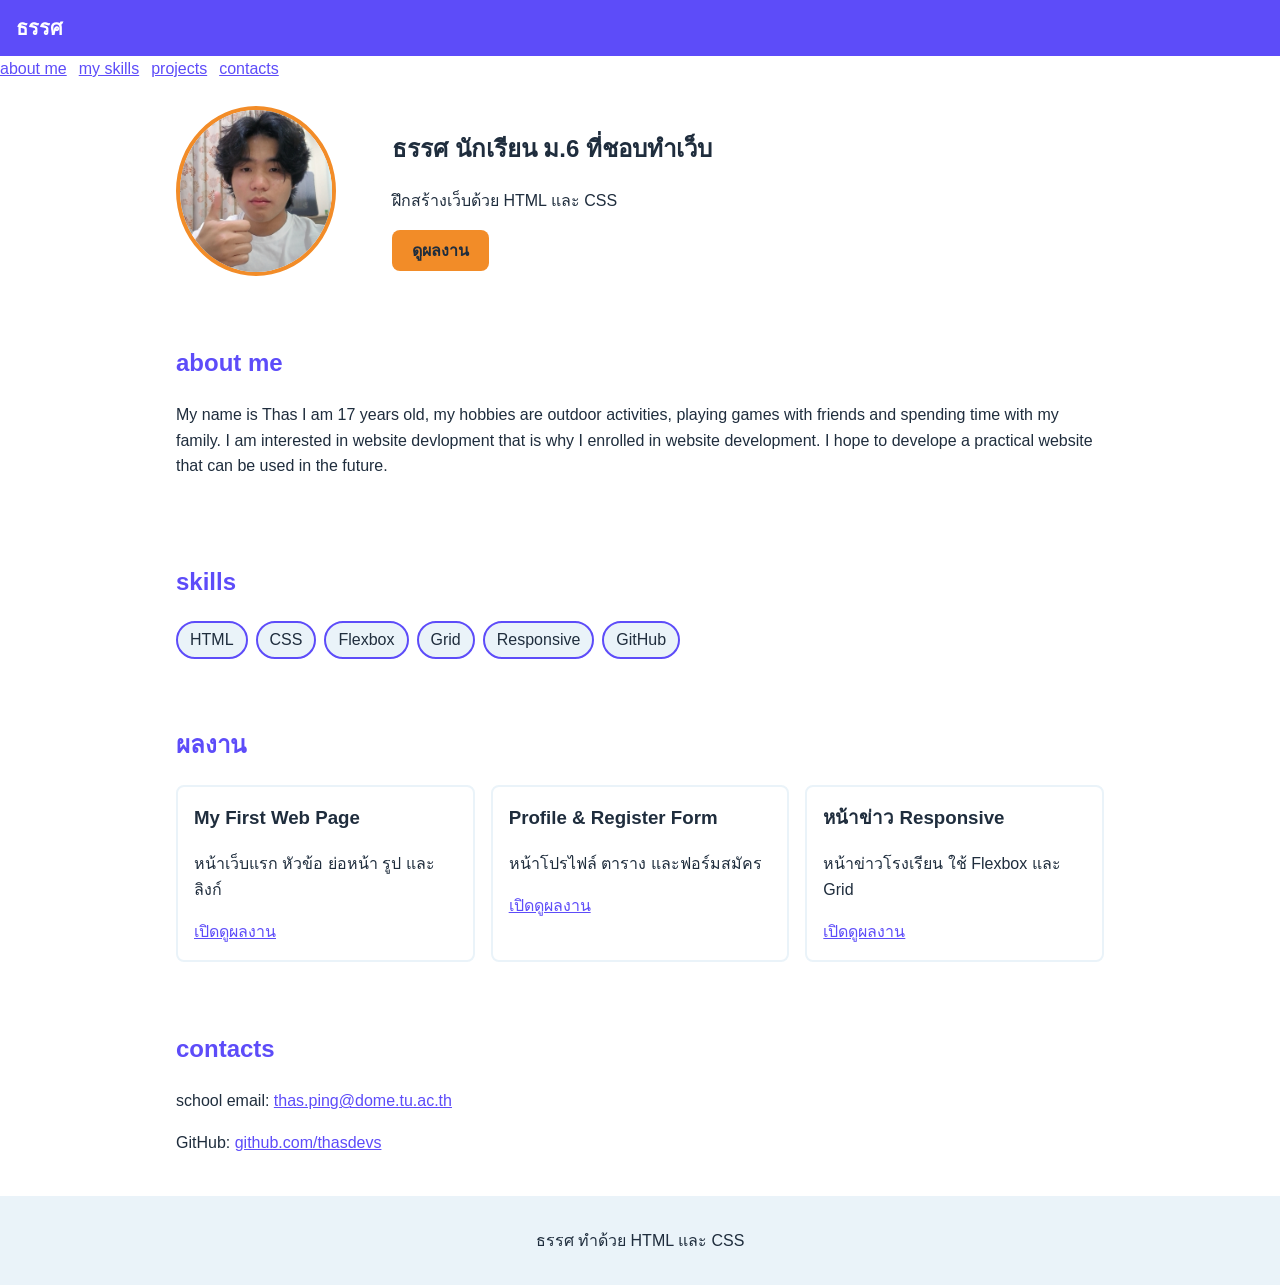
<file: index.html>
<!DOCTYPE html>
<html lang="th">
<head>
  <meta charset="UTF-8">
  <meta name="viewport" content="width=device-width, initial-scale=1.0">
  <title>Thas | portfolio</title>
  <link rel="stylesheet" href="style.css">
</head>
<body>
  <header class="site-header">
    <a class="logo" href="#top">ธรรศ</a>
  </header>
  <nav>
    <ul>
        <li><a href="#about">about me</a></li>
        <li><a href="#skills">my skills</a></li>
        <li><a href="#projects">projects</a></li>
        <li><a href="#contact">contacts</a></li>
    </ul>
  </nav>

  <main id="top">
   <section class="hero">
    <img class="avatar" src="images/thasthumbsup.jpg"
         width="160" height="160"
         alt="ภาพธรรศthumbsup">
    <div>
      <h1>ธรรศ นักเรียน ม.6 ที่ชอบทำเว็บ</h1>
      <p>ฝึกสร้างเว็บด้วย HTML และ CSS</p>
      <a class="btn" href="#projects">ดูผลงาน</a>
    </div>
  </section>
  <section id="about">
  <h2>about me</h2>
  <p>My name is Thas I am 17 years old, my hobbies are outdoor activities, playing games with friends and spending time with my family. I am interested in website devlopment that is why I enrolled in website development. I hope to develope a practical website that can be used in the future.</p>
</section>

<section id="skills">
  <h2>skills</h2>
  <ul class="skills">
    <li>HTML</li>
    <li>CSS</li>
    <li>Flexbox</li>
    <li>Grid</li>
    <li>Responsive</li>
    <li>GitHub</li>
  </ul>
</section>

<section id="projects">
  <h2>ผลงาน</h2>
  <div class="projects">
    <article class="card">
      <h3>My First Web Page</h3>
      <p>หน้าเว็บแรก หัวข้อ ย่อหน้า รูป และลิงก์</p>
      <a href="projects\my-first-web\index.html">
        เปิดดูผลงาน</a>
    </article>
    <article class="card">
      <h3>Profile &amp; Register Form</h3>
      <p>หน้าโปรไฟล์ ตาราง และฟอร์มสมัคร</p>
      <a href="projects\my-profile\index.html">
        เปิดดูผลงาน</a>
    </article>
    <article class="card">
      <h3>หน้าข่าว Responsive</h3>
      <p>หน้าข่าวโรงเรียน ใช้ Flexbox และ Grid</p>
      <a href="projects\school-news\index.html">
        เปิดดูผลงาน</a>
    </article>
</section>
 <section id="contact">
  <h2>contacts</h2>
  <p>school email:
    <a href="mailto:thas.ping@dome.tu.ac.th">
      thas.ping@dome.tu.ac.th</a></p>
  <p>GitHub:
    <a href="https://github.com/thasdevs">
    github.com/thasdevs</a></p>
    </section>
</main>

<footer>
  <p>ธรรศ ทำด้วย HTML และ CSS</p>
</footer>
</body>
</html>
</file>
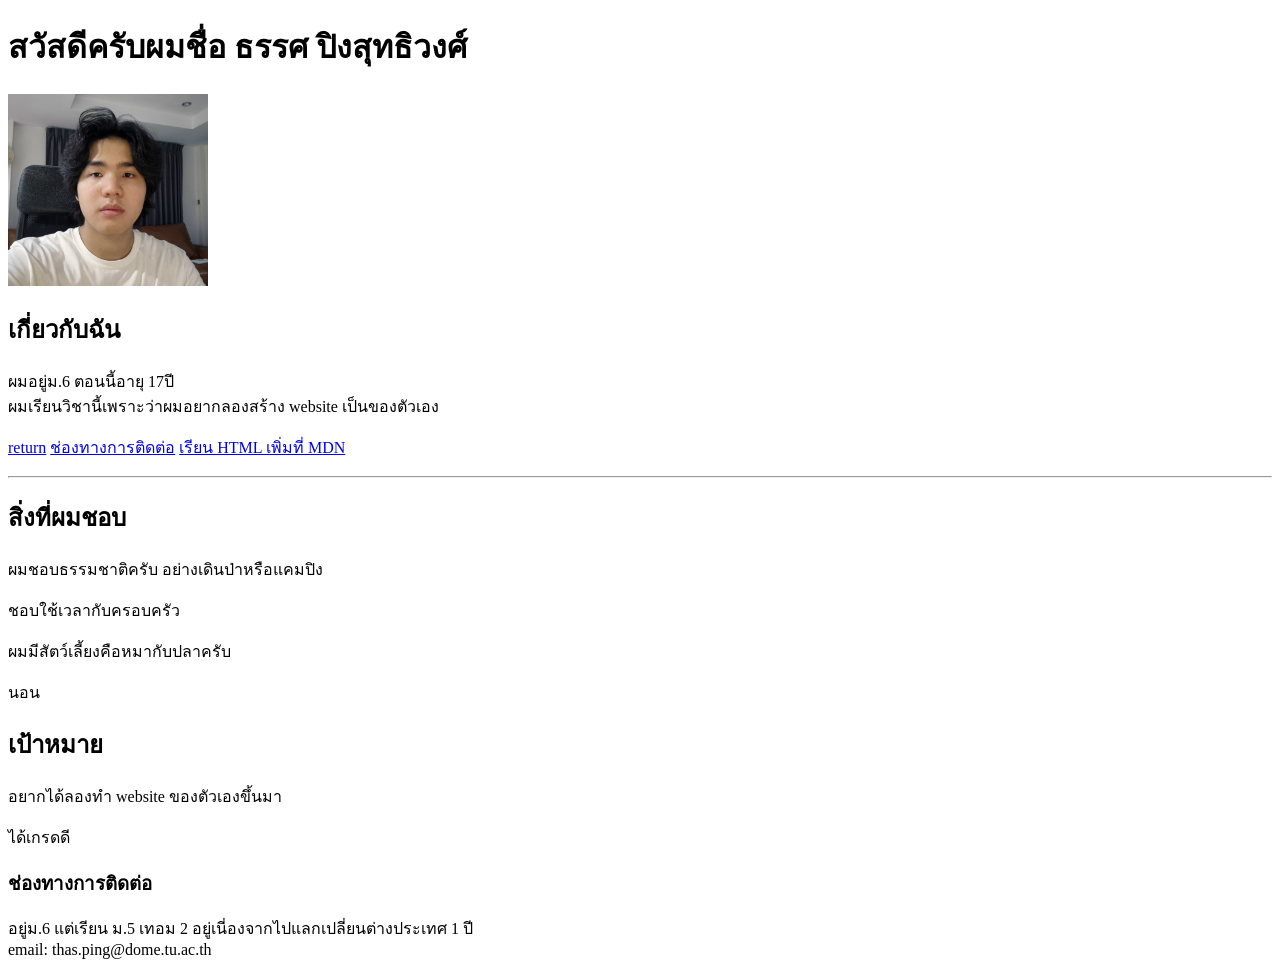
<file: projects/my-first-web/index.html>
<!DOCTYPE html>
<html lang="th">
<head>
  <meta charset="UTF-8">
  <meta name="viewport" content="width=device-width, initial-scale=1.0">
  <title>เว็บแรกของผม - ธรรศ</title>
</head>
<body>
  <!-- comments -->
  <h1>สวัสดีครับผมชื่อ ธรรศ ปิงสุทธิวงศ์</h1>
   <img src="Images\thasface.jpg" 
   alt="ธรรศ (ผม) 3เดื่อนก่อน" 
   width="200">
  <h2>เกี่ยวกับฉัน</h2>
  <p>ผมอยู่ม.6 ตอนนี้อายุ 17ปี <br> ผมเรียนวิชานี้เพราะว่าผมอยากลองสร้าง website เป็นของตัวเอง</p>
  <p>
    <a href="../../index.html">return</a>
    <a href="#contacts">ช่องทางการติดต่อ</a>
    <a href="https://developer.mozilla.org/th/"
       target="_blank" rel="noopener">เรียน HTML เพิ่มที่ MDN</a>
  </p>
<hr>
  <h2 id="hobby">สิ่งที่ผมชอบ</h2>
  <p>ผมชอบธรรมชาติครับ อย่างเดินป่าหรือแคมปิง <p>ชอบใช้เวลากับครอบครัว </p> ผมมีสัตว์เลี้ยงคือหมากับปลาครับ</p><p>นอน</p>

  <h2 id="goals">เป้าหมาย</h2>
  <p>อยากได้ลองทำ website ของตัวเองขึ้นมา</p> <p>ได้เกรดดี</p>
  <h3 id="contacts">ช่องทางการติดต่อ</h3>
  <p>
    อยู่ม.6 แต่เรียน ม.5 เทอม 2 อยู่เนี่องจากไปแลกเปลี่ยนต่างประเทศ 1 ปี<br>
    email: thas.ping@dome.tu.ac.th
    <p><a href="index.html"></p>
</body>
</html>
</file>
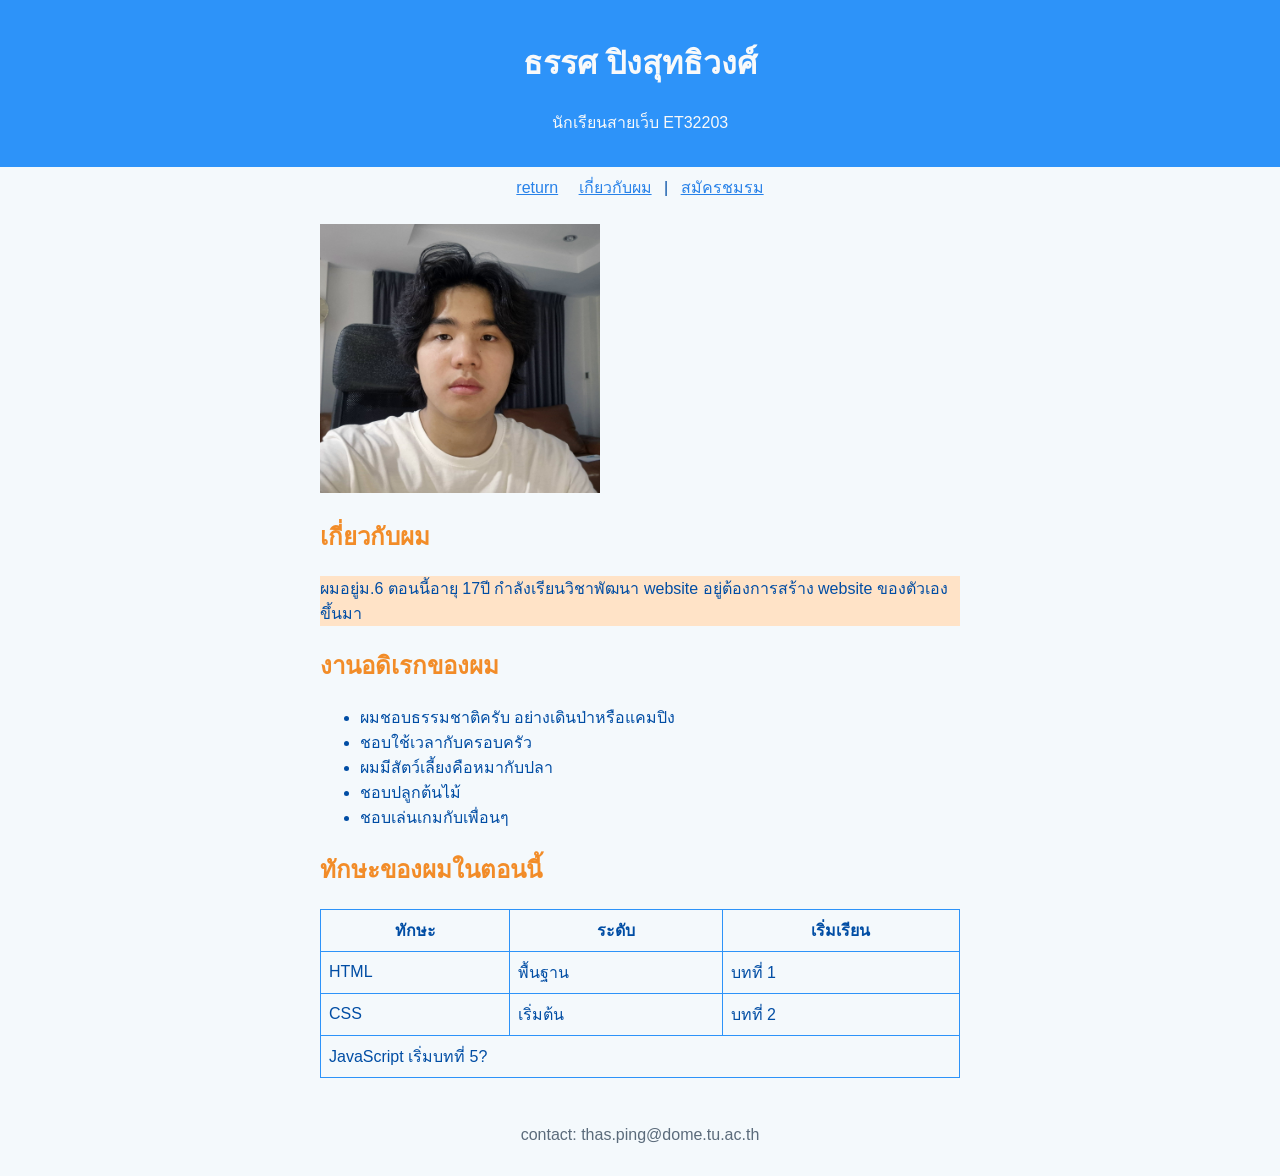
<file: projects/my-profile/index.html>
<!DOCTYPE html>
<html lang="th">
<head>
  <meta charset="UTF-8">
  <meta name="viewport" content="width=device-width, initial-scale=1.0">
  <title>โปรไฟล์ของฉัน</title>
  <link rel="stylesheet" href="style.css">
</head>
<body>
    <header>
  <h1>ธรรศ ปิงสุทธิวงศ์</h1>
  <p>นักเรียนสายเว็บ ET32203</p>
</header>

<nav>
  <a href="../../index.html">return</a>
  <a href="#about">เกี่ยวกับผม</a> |
  <a href="register.html">สมัครชมรม</a>
</nav>

<main>
    <img src="images/thasface.jpg"
     alt="ธรรศ(ผม)"
     width="280">
  <section id="about">
    <h2>เกี่ยวกับผม</h2>
    <p class="highlight">ผมอยู่ม.6 ตอนนี้อายุ 17ปี กำลังเรียนวิชาพัฒนา website อยู่ต้องการสร้าง website ของตัวเองขึ้นมา</p>
  </section>
  <section id="skills">
  </section>
  </html>
    <h2>งานอดิเรกของผม</h2>
<ul>
  <li>ผมชอบธรรมชาติครับ อย่างเดินป่าหรือแคมปิง </li>
  <li>ชอบใช้เวลากับครอบครัว</li>
  <li>ผมมีสัตว์เลี้ยงคือหมากับปลา</li>
  <li>ชอบปลูกต้นไม้</li>
  <li>ชอบเล่นเกมกับเพื่อนๆ</li>
</ul>
    <h2>ทักษะของผมในตอนนี้</h2>
    <table>
  <thead>
    <tr>
      <th>ทักษะ</th>
      <th>ระดับ</th>
      <th>เริ่มเรียน</th>
    </tr>
  </thead>
  <tbody>
    <tr>
      <td>HTML</td>
      <td>พื้นฐาน</td>
      <td>บทที่ 1</td>
    </tr>
    <tr>
      <td>CSS</td>
      <td>เริ่มต้น</td>
      <td>บทที่ 2</td>
    </tr>
    <tr>
      <td colspan="3">JavaScript เริ่มบทที่ 5?</td>
    </tr>
  </tbody>
  </table>
</main>
  <footer>
    <p>contact: thas.ping@dome.tu.ac.th</p>
  </footer>
</body>
</html>
</file>
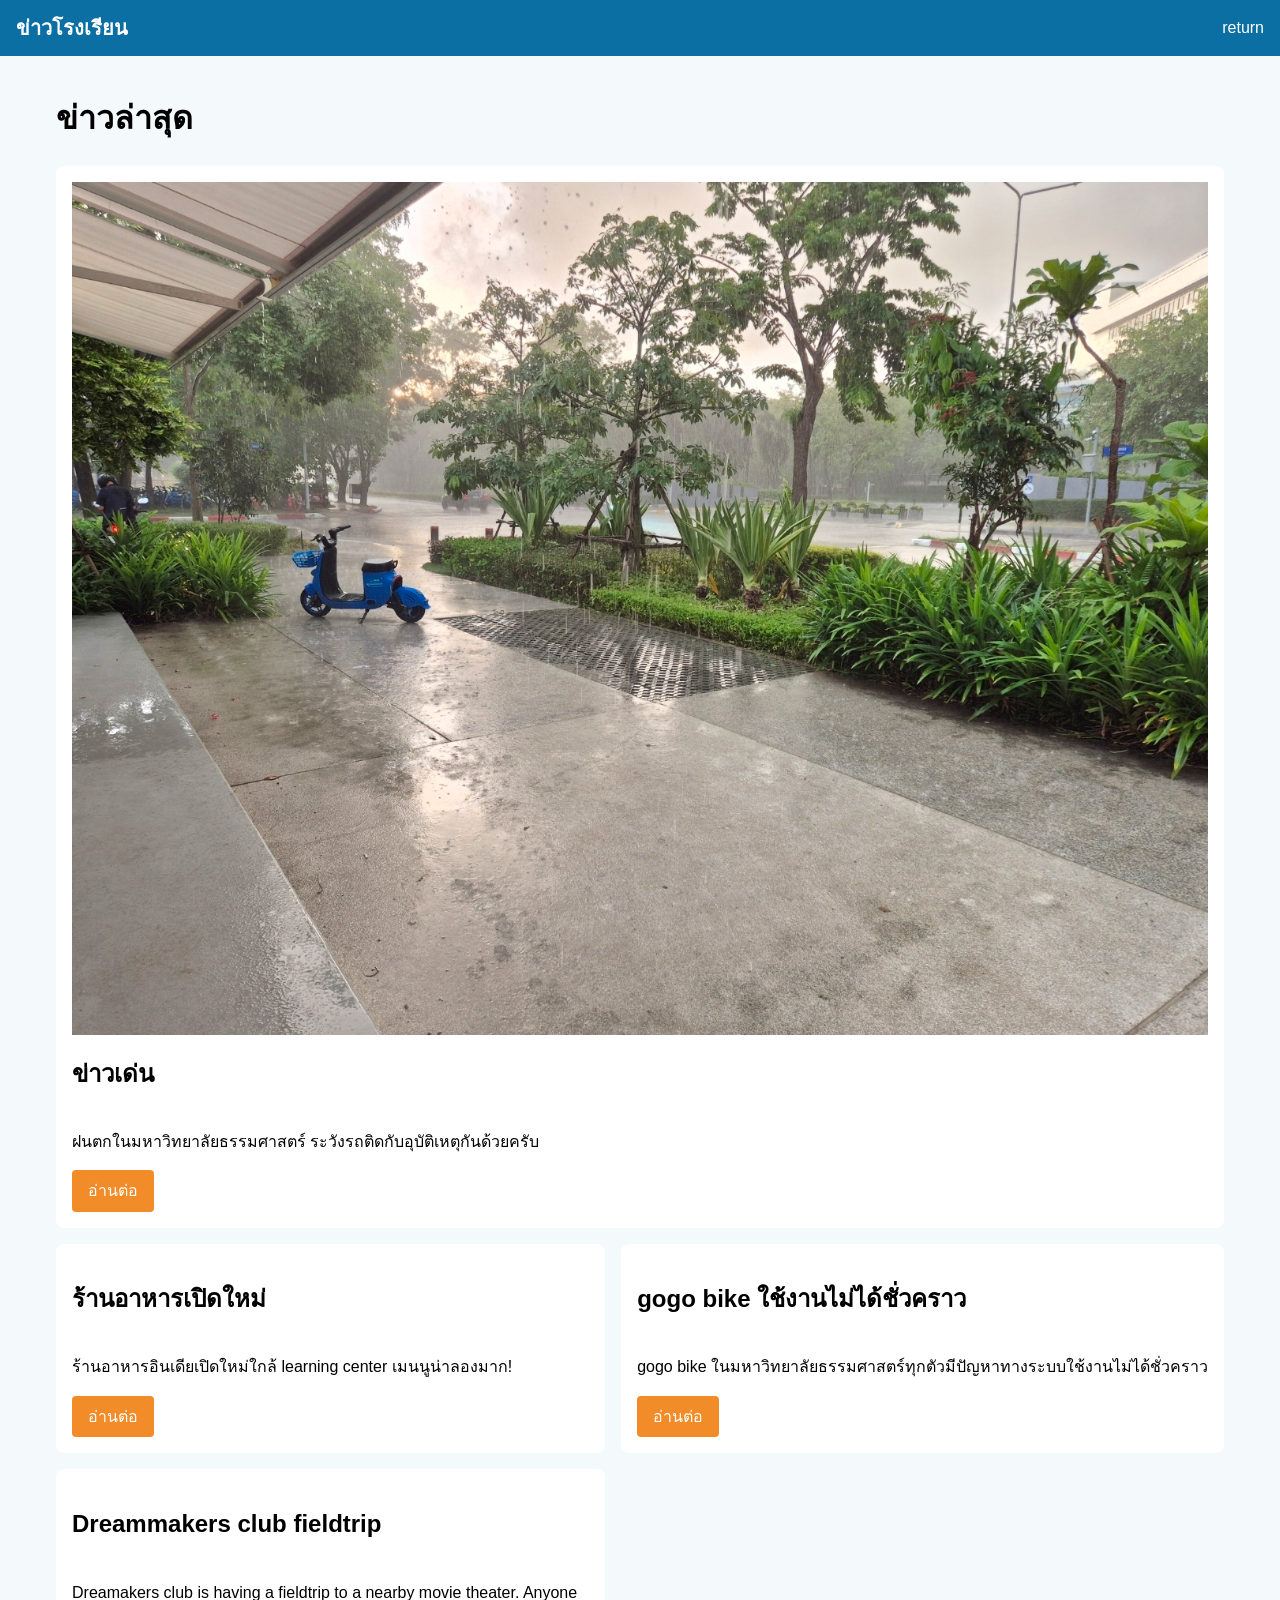
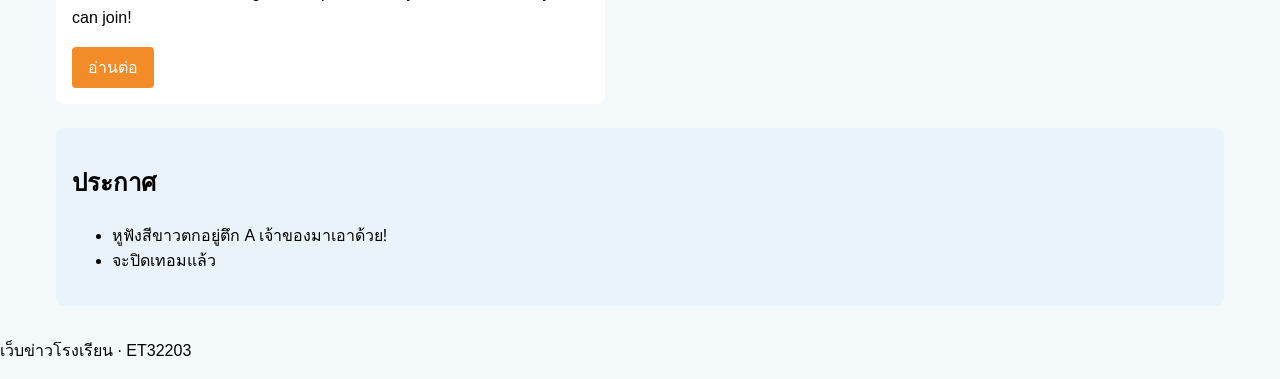
<file: projects/school-news/index.html>
<!DOCTYPE html>
<html lang="th">
<head>
  <meta charset="UTF-8">
  <meta name="viewport"
        content="width=device-width, initial-scale=1.0">
  <title>ข่าวโรงเรียน</title>
  <link rel="stylesheet" href="style.css">
</head>
<body>
  <header class="site-header">
    <a class="logo" href="#">ข่าวโรงเรียน</a>
    <nav>
        <a href="../../index.html">return</a>
    </nav>
  </header>

  <div class="layout">
    <main>
      <h1>ข่าวล่าสุด</h1>
      <section class="news">
        <article class="card big">
          <img src="images/rainy-day-tss.jpg"
               alt="ฝนตกในมธ">
          <h2>ข่าวเด่น</h2>
          <p>ฝนตกในมหาวิทยาลัยธรรมศาสตร์ ระวังรถติดกับอุบัติเหตุกันด้วยครับ</p>
          <a class="btn" href="#">อ่านต่อ</a>
        </article>
        <article class="card">
          <h2>ร้านอาหารเปิดใหม่</h2>
          <p>ร้านอาหารอินเดียเปิดใหม่ใกล้ learning center เมนนูน่าลองมาก!</p>
          <a class="btn" href="#">อ่านต่อ</a>
        </article>
        <article class="card">
          <h2>gogo bike ใช้งานไม่ได้ชั่วคราว</h2>
          <p>gogo bike ในมหาวิทยาลัยธรรมศาสตร์ทุกตัวมีปัญหาทางระบบใช้งานไม่ได้ชั่วคราว</p>
          <a class="btn" href="#">อ่านต่อ</a>
        </article>
        <article class="card">
          <h2>Dreammakers club fieldtrip</h2>
          <p>Dreamakers club is having a fieldtrip to a nearby movie theater. Anyone can join!</p>
          <a class="btn" href="#">อ่านต่อ</a>
        </article>
      </section>
    </main>

    <aside class="sidebar">
      <h2>ประกาศ</h2>
      <ul>
        <li>หูฟังสีขาวตกอยู่ตึก A เจ้าของมาเอาด้วย!</li>
        <li>จะปิดเทอมแล้ว</li>
      </ul>
    </aside>
  </div>

  <footer>
    <p>เว็บข่าวโรงเรียน · ET32203</p>
  </footer>
</body>
</html>
</file>
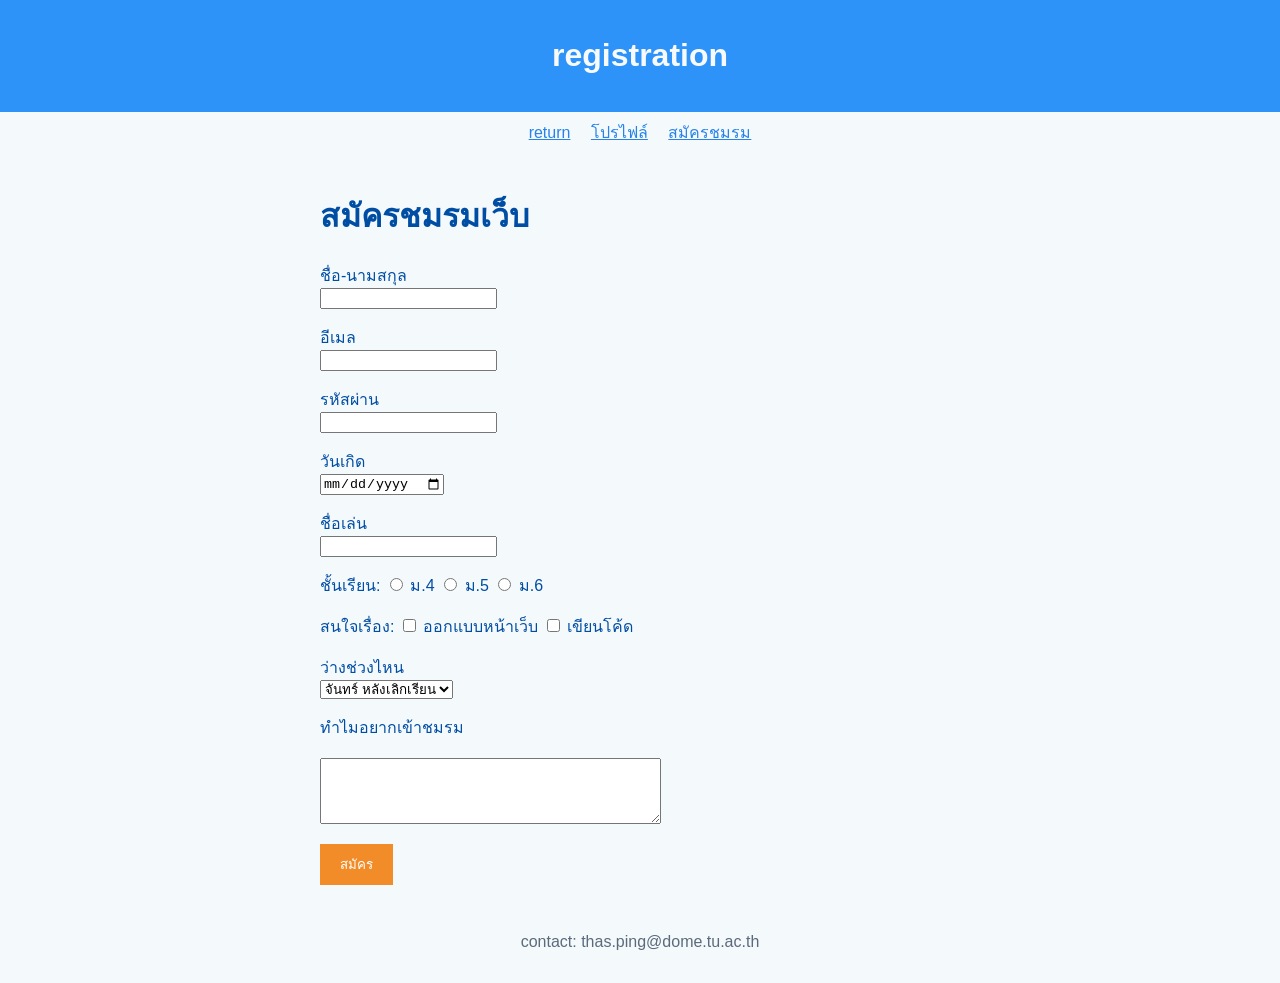
<file: projects/my-profile/register.html>
<!DOCTYPE html>
<html lang="th">
<head>
  <meta charset="UTF-8">
  <meta name="viewport" content="width=device-width, initial-scale=1.0">
  <title>สมัครชมรมเว็บ</title>
  <link rel="stylesheet" href="style.css">
</head>
<body>
  <header>
    <h1>registration</h1>
  </header>

  <nav>
      <a href="../../index.html">return</a>
    <a href="index.html">โปรไฟล์</a>
    <a href="register.html">สมัครชมรม</a>
  </nav>

  <main>
 <h1>สมัครชมรมเว็บ</h1>
<form method="get">
  <p>
    <label for="fullname">ชื่อ-นามสกุล</label>
    <input type="text" id="fullname"
     name="fullname" required>
  </p>
  <p>
    <label for="email">อีเมล</label>
    <input type="email" id="email"
     name="email" required>
  </p>
  <p>
    <label for="password">รหัสผ่าน</label>
    <input type="password" id="password"
     name="password" required>
  </p>
  <p>
    <label for="birthday">วันเกิด</label>
    <input type="date" id="birthday"
     name="birthday" required>
  </p>

  <form method="get">
  <p>
    <label for="nickname">ชื่อเล่น</label>
    <input type="text" id="nickname" 
    name="nickname" required>
  </p>

  <p>ชั้นเรียน:
    <input type="radio" id="m4" name="grade" value="m4" required>
    <label for="m4">ม.4</label>
    <input type="radio" id="m5" name="grade" value="m5">
    <label for="m5">ม.5</label>
    <input type="radio" id="m6" name="grade" value="m6">
    <label for="m6">ม.6</label>
  </p>

  <p>สนใจเรื่อง:
    <input type="checkbox" id="design" 
    name="interest" value="design">
    <label for="design">ออกแบบหน้าเว็บ</label>
    <input type="checkbox" id="code" 
    name="interest" value="code">
    <label for="code">เขียนโค้ด</label>
  </p>

  <p>
    <label for="time">ว่างช่วงไหน</label>
    <select id="time" name="time">
      <option value="mon">จันทร์ หลังเลิกเรียน</option>
      <option value="wed">พุธ หลังเลิกเรียน</option>
      <option value="sat">เสาร์ ช่วงเช้า</option>
    </select>
  </p>

  <p>
    <label for="reason">ทำไมอยากเข้าชมรม</label><br>
    <textarea id="reason" name="reason" rows="4" cols="40"></textarea>
  </p>

  <button type="submit">สมัคร</button>
</form>
  </main>

  <footer>
    <p>contact: thas.ping@dome.tu.ac.th</p>
  </footer>
</body>
</html>
</file>
<file: style.css>
html {scroll-behavior: smooth;}

:root {
  --bg: #ffffff;
  --purple: #5d4cf9;
  --light: #eaf3f9;
  --orange: #f28c28;
  --ink: #1f2d3d;
}
* { box-sizing: border-box; }
html { scroll-behavior: smooth; }
body {
  margin: 0;
  font-family: sans-serif;
  line-height: 1.6;
  color: var(--ink);
  background: var(--bg);
}
img { max-width: 100%; height: auto; }
a { color: var(--purple); }
h2 { color: var(--purple); }

.site-header {
  display: flex;
  flex-wrap: wrap;
  justify-content: space-between;
  align-items: center;
  gap: 8px 16px;
  padding: 12px 16px;
  background: var(--purple);
}
.site-header a {
  color: white;
  text-decoration: none;
}
.logo {
  font-size: 1.25rem;
  font-weight: bold;
}
nav ul {
  display: flex;
  flex-wrap: wrap;
  gap: 12px;
  list-style: none;
  margin: 0;
  padding: 0;
}

main {
  max-width: 960px;
  margin: 0 auto;
  padding: 0 16px;
}
section { padding: 24px 0; }
.hero {
  display: grid;
  gap: 16px;
  justify-items: center;
  text-align: center;
}
.avatar {
  width: 160px;
  border-radius: 50%;
  border: 4px solid var(--orange);
}
.btn {
  display: inline-block;
  padding: 8px 20px;
  border-radius: 8px;
  background: var(--orange);
  color: var(--ink);
  font-weight: bold;
  text-decoration: none;
}

.skills {
  display: flex;
  flex-wrap: wrap;
  gap: 8px;
  list-style: none;
  margin: 0;
  padding: 0;
}
.skills li {
  padding: 4px 12px;
  border: 2px solid var(--purple);
  border-radius: 999px;
  background: var(--light);
}

.projects {
  display: grid;
  grid-template-columns: 1fr;
  gap: 16px;
}
.card {
  padding: 16px;
  border: 2px solid var(--light);
  border-radius: 8px;
  background: white;
}
.card h3 { margin-top: 0; }
footer {
  padding: 16px;
  text-align: center;
  background: var(--light);
}

@media (min-width: 768px) {
  .projects {
    grid-template-columns: repeat(2, 1fr);
  }
}
@media (min-width: 1280px) {
  .hero {grid-template-columns: 200px 1fr;
    justify-items: start;
    align-items: center;
    text-align: left;
  }
  .projects {grid-template-columns: repeat(3, 1fr);
  }
}
</file>
<file: projects/my-profile/style.css>
body {
  font-family: "Sarabun", sans-serif;
  background-color: #f4f9fc;
  color: #004da4;
  margin: 0;
}

header {
  background-color: #2d93f9;
  color: rgb(248, 249, 250);
  text-align: center;
  padding: 16px;
}

nav{
  text-align: center;
  padding: 8px;
}

nav a {
  color: #2882e9;
  margin: 0 8px;
}
main {
  max-width: 640px;
  margin: 0 auto;
  padding: 16px;
}

h2{
  color: #f28c28;
}

.highlight {
  background-color: #ffe3c7;
}

table {
    border-collapse: collapse;
    width: 100%;
}

th, td {
    border: 1px solid #2d93f9;
    padding: 8px; 
}

label {
  display: block;
  margin-top: 12px;
}

input[type="radio"] + label {
  display: inline;
}

input[type="checkbox"] + label {
  display: inline;
}

button {
  display: block;
  margin-top: 16px;
  background-color: #f28c28;
  color: white;
  border: none;
  padding: 10px 20px;
}

footer {
  text-align: center;
  padding: 16px;
  color: #5b6b7b;
}
</file>
<file: projects/school-news/style.css>
* { box-sizing: border-box; }

body {
  margin: 0;
  font-family: "Sarabun", sans-serif;
  line-height: 1.6;
  background: #f4f9fc;
  color: #000;
}
img { max-width: 100%; height:auto; }

/* flexbox*/
.site-header {
  display: flex;
  flex-wrap: wrap;
  justify-content: space-between;
  align-items: center;
  gap: 0.5rem;
  padding: 0.75rem 1rem;
  background: #0b6fa4;
}
.logo {
  color:white;
  font-size: 1.25rem;
  font-weight: bold;
  text-decoration: none;
}
nav ul {
  display: flex;
  flex-wrap: wrap;
  gap: 1rem;
  list-style: none;
  margin: 0;
  padding: 0;
}
nav a {color: white; text-decoration: none;}

/*grid*/
.layout {
display:grid;
gap: 1.5rem;
max-width: 1200px;
margin: 0 auto;
padding: 1rem;
}
.news {
    display: grid;
    grid-template-columns: 1fr;
    gap: 1rem;
}
.card {
    display: flex;
    flex-direction: column;
    padding: 1rem;
    background: white;
    border-radius: 8px;
}
.card .btn {
    margin-top: auto;
    align-self: flex-start;
    padding: 0.5rem 1rem;
    background: #f28c28;
    color: white;
    text-decoration: none;
    border-radius: 4px;
}
.sidebar {
    align-self: start;
    padding: 1rem;
    background: #eaf3f9;
    border-radius: 8px;
}
.footer {
    padding: 1rem;
    text-align: center;
    background: #eaf3f9;
}

@media (min-width: 768px) {
    .news { grid-template-columns: repeat(2, lfr); }
    .news .big { grid-column: span 2;}
}

@media (min-width: 1280px) {
    .layout { grid-template-columns: 3fr lfr; }
    .news { grid-template-columns: repeat(3, lfr); }
}
</file>
